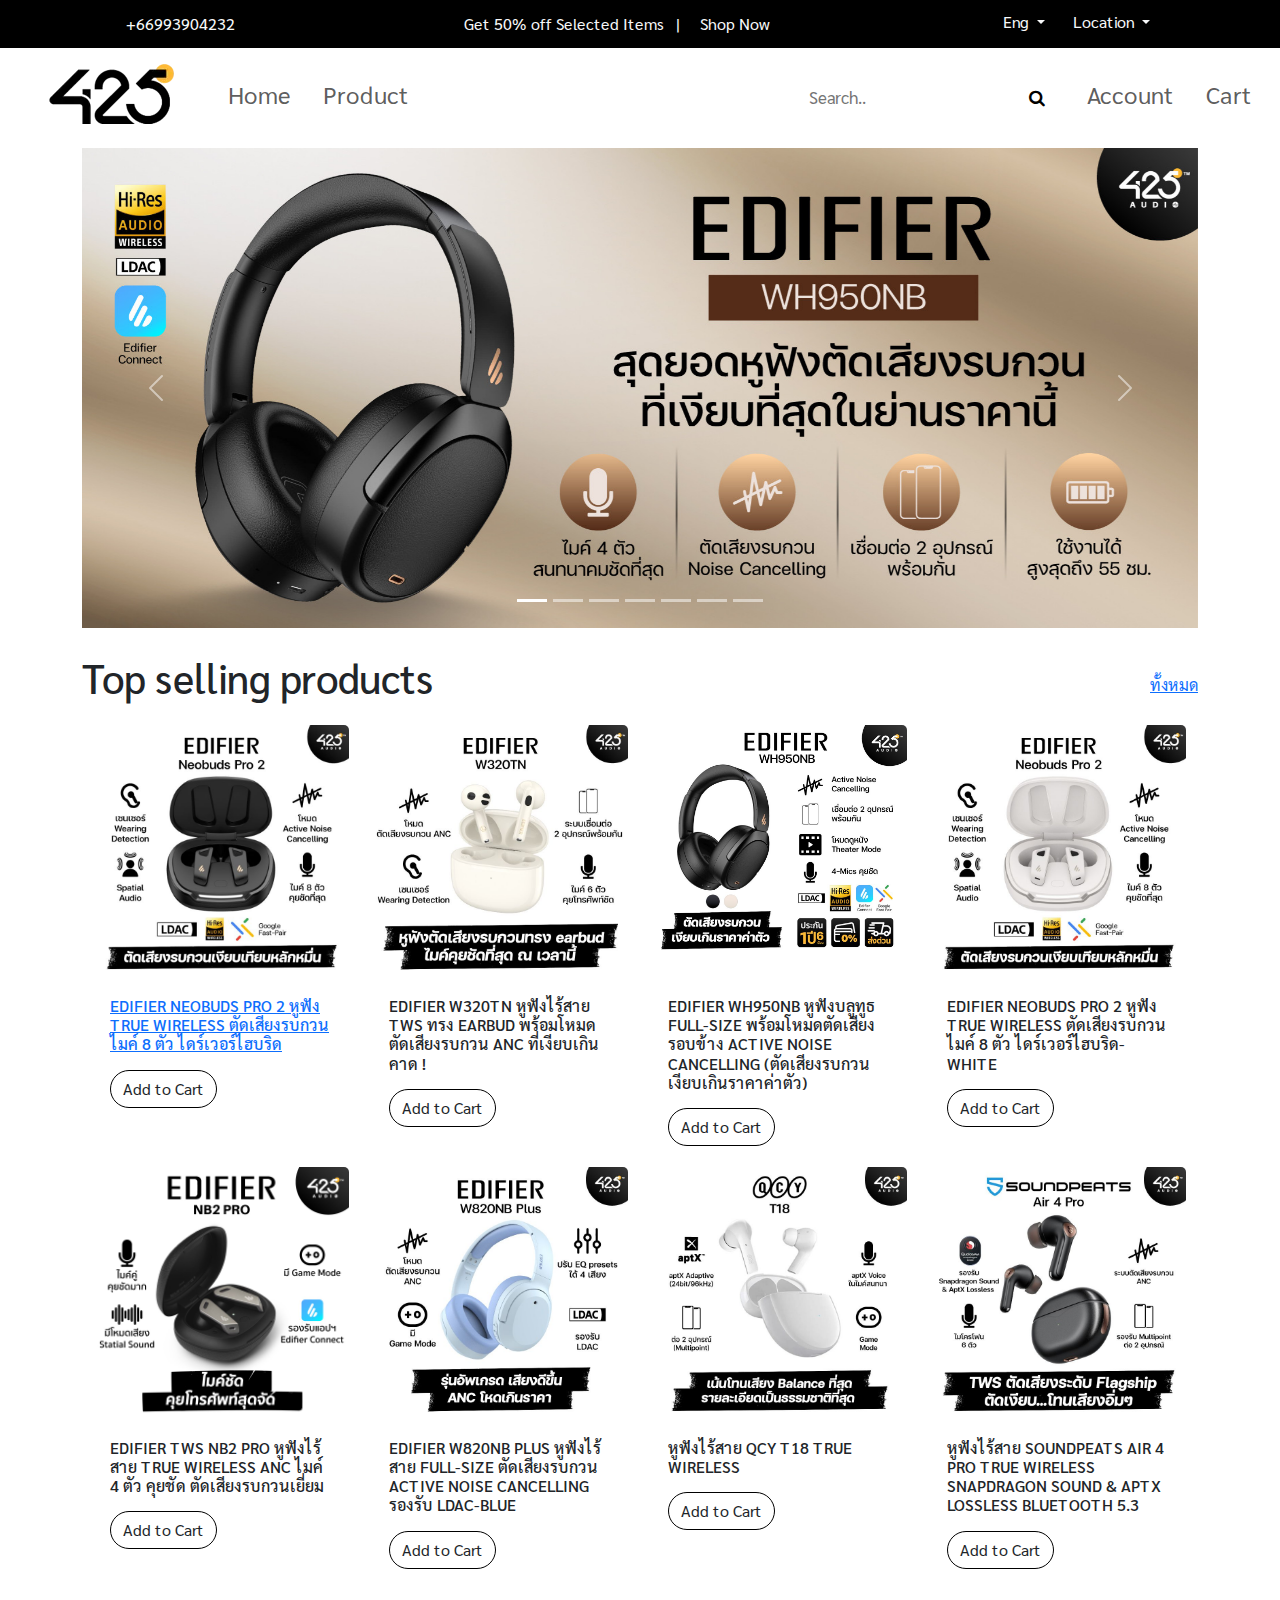
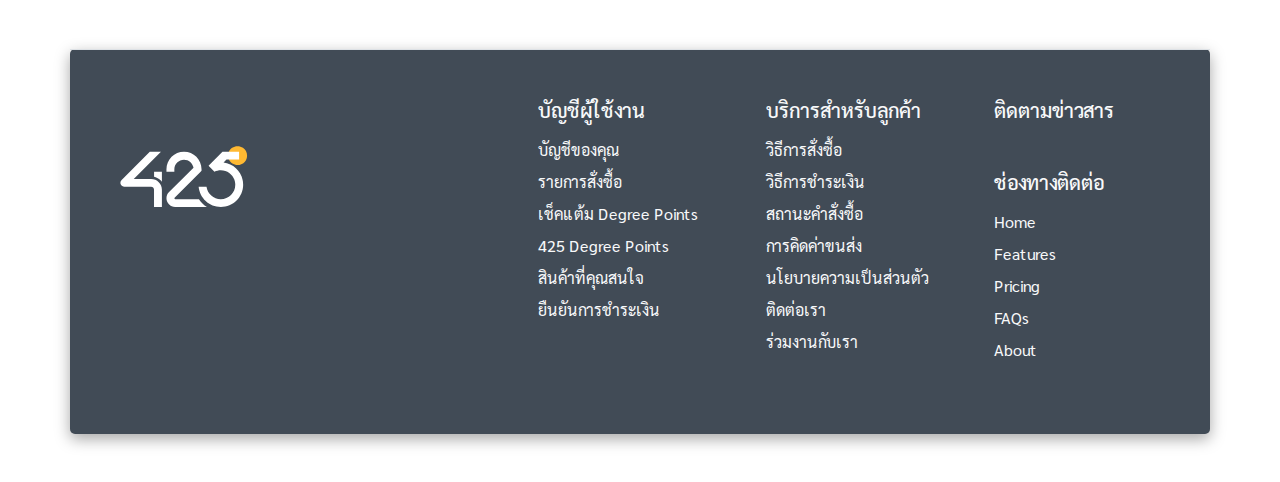
<file: index.html>
<!doctype html>
<html lang="en">
  <head>
    <meta charset="utf-8">
    <meta name="viewport" content="width=device-width, initial-scale=1">
    <title>425° รวมหูฟัง/ลำโพง แบรนด์ดังทั่วโลก</title>
    <link rel="preconnect" href="https://fonts.googleapis.com">
    <link rel="preconnect" href="https://fonts.gstatic.com" crossorigin>
    <link href="https://fonts.googleapis.com/css2?family=Sarabun:ital,wght@0,100;0,200;0,300;0,400;0,500;0,600;0,700;0,800;1,100;1,200;1,300;1,400;1,500;1,600;1,700;1,800&display=swap" rel="stylesheet">
    <link rel="stylesheet" href="https://cdnjs.cloudflare.com/ajax/libs/font-awesome/4.7.0/css/font-awesome.min.css">
    <link href="https://cdn.jsdelivr.net/npm/bootstrap@5.3.3/dist/css/bootstrap.min.css" rel="stylesheet" integrity="sha384-QWTKZyjpPEjISv5WaRU9OFeRpok6YctnYmDr5pNlyT2bRjXh0JMhjY6hW+ALEwIH" crossorigin="anonymous">
    <link rel="stylesheet" href="style.css">
  </head>
  <body>
    <header>
        <nav class="py-1 bg-black">
            <div class="container-fluid d-flex flex-wrap">

              <ul class="nav">
                <li class="nav-item"><a href="#" class="nav-link link-warning px-2 text-light">+66993904232</a></li>
              </ul>
              <ul class="nav">
                <li class="nav-item"><a href="#" class="nav-link link-warning px-2 text-light">Get 50% off Selected Items &nbsp; | &nbsp; &nbsp; Shop Now</a></li>
              </ul>

              <div class="dropdown">
                <li class="btn dropdown-toggle border-0 text-light" type="li" data-bs-toggle="dropdown" aria-expanded="false">
                  Eng
                </li>
                <ul class="dropdown-menu">
                  <li><a class="dropdown-item" href="#">ภาษาไทย</a></li>
                  <li><a class="dropdown-item" href="#">Eng</a></li>
                </ul>
                <li class="btn dropdown-toggle border-0 text-light" type="li" data-bs-toggle="dropdown" aria-expanded="false">
                    Location
                  </li>
                  <ul class="dropdown-menu">
                    <li><a class="dropdown-item" href="#">973/6 บางแวก 3 แยก 5</a></li>
                  </ul>
                </div>
            </div>
          </nav>

          <nav class="navbar navbar-expand-md">
            <div class="container-xxl py-2 mb-2">

              <ul class="nav">
                  <img src="img_header/Logo_425_2020_png_.webp" alt="">
              </ul>

              <button class="navbar-toggler collapsed" type="button" data-bs-toggle="collapse" data-bs-target="#navbarCollapse" aria-controls="navbarCollapse" aria-expanded="false" aria-label="Toggle navigation">
                <span class="navbar-toggler-icon"></span>
              </button>
              <div class="navbar-collapse collapse" id="navbarCollapse">
                <ul class="navbar-nav me-auto mb-2 mb-md-0">
                    <li><a href="#" class="nav-link fs-4 px-3 color-text">Home</a></li>
                    <li><a href="product.html" class="nav-link fs-4 px-3 color-text">Product</a></li>
                </ul>
                <div class="search-container">
                  <form action="/action_page.php">
                    <input type="text" placeholder="Search.." name="search">
                    <button type="submit"><i class="fa fa-search"></i></button>
                  </form>
                </div>
                <ul class="navbar-nav mb-2 mb-md-0">
                  <li><a href="#" class="nav-link fs-4 px-3 color-text">Account</a></li>
                  <li><a href="#" class="nav-link fs-4 px-3 color-text">Cart</a></li>
                </ul>
              </div>

            </div>
          </nav>
    </header>

    <main>
        
        <div class="container">
            <div class="row align-items-start">
              
              <div id="carouselExampleIndicators" class="carousel slide" data-bs-ride="carousel" data-bs-interval="3000">
                <div class="carousel-indicators">
                  <button type="button" data-bs-target="#carouselExampleIndicators" data-bs-slide-to="0" class="active" aria-current="true" aria-label="Slide 1"></button>
                  <button type="button" data-bs-target="#carouselExampleIndicators" data-bs-slide-to="1" aria-label="Slide 2"></button>
                  <button type="button" data-bs-target="#carouselExampleIndicators" data-bs-slide-to="2" aria-label="Slide 3"></button>
                  <button type="button" data-bs-target="#carouselExampleIndicators" data-bs-slide-to="3" aria-label="Slide 4"></button>
                  <button type="button" data-bs-target="#carouselExampleIndicators" data-bs-slide-to="4" aria-label="Slide 5"></button>
                  <button type="button" data-bs-target="#carouselExampleIndicators" data-bs-slide-to="5" aria-label="Slide 6"></button>
                  <button type="button" data-bs-target="#carouselExampleIndicators" data-bs-slide-to="6" aria-label="Slide 7"></button>
                </div>
                <div class="carousel-inner">
                  <div class="carousel-item active">
                    <img src="img_promotion/2302524_banner_edifier_wh950nb_1920x826.jpg" class="d-block w-100" alt="...">
                  </div>
                  <div class="carousel-item">
                    <img src="img_promotion/240110_banner_edifier_w320tn_01.jpg" class="d-block w-100" alt="...">
                  </div>
                  <div class="carousel-item">
                    <img src="img_promotion/240509_banner_edifier_w260nc.jpg" class="d-block w-100" alt="...">
                  </div>
                  <div class="carousel-item">
                    <img src="img_promotion/240509_banner_jabra-elite-4.jpg" class="d-block w-100" alt="...">
                  </div>
                  <div class="carousel-item">
                    <img src="img_promotion/240509_banner_oneodio_openrock-pro.jpg" class="d-block w-100" alt="...">
                  </div>
                  <div class="carousel-item">
                    <img src="img_promotion/240509_banner_sony_wh-ult900n.jpg" class="d-block w-100" alt="...">
                  </div>
                  <div class="carousel-item">
                    <img src="img_promotion/Edifier-Neobuds-Pro-2_WebBanner_1920X826.jpg" class="d-block w-100" alt="...">
                  </div>
                </div>

                <button class="carousel-control-prev" type="button" data-bs-target="#carouselExampleIndicators" data-bs-slide="prev">
                  <span class="carousel-control-prev-icon" aria-hidden="true"></span>
                  <span class="visually-hidden">Previous</span>
                </button>
                <button class="carousel-control-next" type="button" data-bs-target="#carouselExampleIndicators" data-bs-slide="next">
                  <span class="carousel-control-next-icon" aria-hidden="true"></span>
                  <span class="visually-hidden">Next</span>
                </button>
              </div>

            </div>
        </div>

        <div class="container" style="margin-top: 25px;">
          <div style="display: flex; justify-content: space-between;">
            <h1>Top selling products</h1>
            <a href="product.html" style="margin-top: 20px;">ทั้งหมด</a>
          </div>
          
          <div class="container py-3">
            <div class="row align-items-start">

              <div class="col-3">
                <div class="card border-0">
                  <a href="product/neobuds_pro2.html"><img src="img_product/NEOBUDS_PRO2/edifier-neobudspro2_black_1_1.jpg" class="card-img-top" alt="..."></a>
                  <div class="card-body">
                    <a href="product/neobuds_pro2.html"><h6 class="card-title">EDIFIER NEOBUDS PRO 2 หูฟัง TRUE WIRELESS ตัดเสียงรบกวน ไมค์ 8 ตัว ไดร์เวอร์ไฮบริด</h6></a>
                    <p class="card-text"></p>
                    <a href="#" class="btn" style="border: 1px black solid; border-radius: 50px;">Add to Cart</a>
                  </div>
                </div>
              </div>
              <div class="col-3">
                <div class="card border-0">
                  <img src="img_product/edifier-lolli3-white.jpg" class="card-img-top" alt="...">
                  <div class="card-body">
                    <h6 class="card-title">EDIFIER W320TN หูฟังไร้สาย TWS ทรง EARBUD พร้อมโหมดตัดเสียงรบกวน ANC ที่เงียบเกินคาด !</h6>
                    <p class="card-text"></p>
                    <a href="#" class="btn" style="border: 1px black solid; border-radius: 50px;">Add to Cart</a>
                  </div>
                </div>
              </div>
              <div class="col-3">
                <div class="card border-0">
                  <img src="img_product/edifier_wh950nb_black_1.jpg" class="card-img-top" alt="...">
                  <div class="card-body">
                    <h6 class="card-title">EDIFIER WH950NB หูฟังบลูทูธ FULL-SIZE พร้อมโหมดตัดเสียงรอบข้าง ACTIVE NOISE CANCELLING (ตัดเสียงรบกวนเงียบเกินราคาค่าตัว)</h6>
                    <p class="card-text"></p>
                    <a href="#" class="btn" style="border: 1px black solid; border-radius: 50px;">Add to Cart</a>
                  </div>
                </div>
              </div>
              <div class="col-3">
                <div class="card border-0 mb-4">
                  <img src="img_product/edifier-neobudspro2_white_1.jpg" class="card-img-top" alt="...">
                  <div class="card-body">
                    <h6 class="card-title">EDIFIER NEOBUDS PRO 2 หูฟัง TRUE WIRELESS ตัดเสียงรบกวน ไมค์ 8 ตัว ไดร์เวอร์ไฮบริด-WHITE</h6>
                    <p class="card-text"></p>
                    <a href="#" class="btn" style="border: 1px black solid; border-radius: 50px;">Add to Cart</a>
                  </div>
                </div>
              </div>
              <div class="col-3">
                <div class="card border-0">
                  <img src="img_product/edifier-nb2-pro-fb.jpg" class="card-img-top" alt="...">
                  <div class="card-body">
                    <h6 class="card-title">EDIFIER TWS NB2 PRO หูฟังไร้สาย TRUE WIRELESS ANC ไมค์ 4 ตัว คุยชัด ตัดเสียงรบกวนเยี่ยม</h6>
                    <p class="card-text"></p>
                    <a href="#" class="btn" style="border: 1px black solid; border-radius: 50px;">Add to Cart</a>
                  </div>
                </div>
              </div>
              <div class="col-3">
                <div class="card border-0">
                  <img src="img_product/edifier-w820nb-plus_3.jpg" class="card-img-top" alt="...">
                  <div class="card-body">
                    <h6 class="card-title">EDIFIER W820NB PLUS หูฟังไร้สาย FULL-SIZE ตัดเสียงรบกวน ACTIVE NOISE CANCELLING รองรับ LDAC-BLUE</h6>
                    <p class="card-text"></p>
                    <a href="#" class="btn" style="border: 1px black solid; border-radius: 50px;">Add to Cart</a>
                  </div>
                </div>
              </div>
              <div class="col-3">
                <div class="card border-0">
                  <img src="img_product/qcy-t18_web_1.jpg" class="card-img-top" alt="...">
                  <div class="card-body">
                    <h6 class="card-title">หูฟังไร้สาย QCY T18 TRUE WIRELESS</h6>
                    <p class="card-text"></p>
                    <a href="#" class="btn" style="border: 1px black solid; border-radius: 50px;">Add to Cart</a>
                  </div>
                </div>
              </div>
              <div class="col-3">
                <div class="card border-0">
                  <img src="img_product/soundpeats-air-4-pro_web_1.jpg" class="card-img-top" alt="...">
                  <div class="card-body">
                    <h6 class="card-title">หูฟังไร้สาย SOUNDPEATS AIR 4 PRO TRUE WIRELESS SNAPDRAGON SOUND & APTX LOSSLESS BLUETOOTH 5.3</h6>
                    <p class="card-text"></p>
                    <a href="#" class="btn" style="border: 1px black solid; border-radius: 50px;">Add to Cart</a>
                  </div>
                </div>
              </div>
            </div>
          </div>
        </div>

    </main>

    <footer>
      <div class="container bg-gray" style="border-radius: 5px; box-shadow: rgba(0, 0, 0, 0.35) 0px 5px 15px;">
        <footer class="row row-cols-1 row-cols-sm-2 row-cols-md-5 py-5 my-5 border-top">
          <div class="col mb-3">
            <a href="/" class="d-flex align-items-center mb-3 link-body-emphasis text-decoration-none">
              <svg class="bi me-2" width="40" height="32"><use xlink:href="#bootstrap"></use></svg>
            </a>
            <img src="img_header/425_logo_footer_ws.svg" alt="">
          </div>
      
          <div class="col mb-3">
      
          </div>
      
          <div class="col mb-3">
            <h5 class="text-light mb-3">บัญชีผู้ใช้งาน</h5>
            <ul class="nav flex-column">
              <li class="nav-item mb-2"><a href="#" class="nav-link p-0 text-light">บัญชีของคุณ</a></li>
              <li class="nav-item mb-2"><a href="#" class="nav-link p-0 text-light">รายการสั่งซื้อ</a></li>
              <li class="nav-item mb-2"><a href="#" class="nav-link p-0 text-light">เช็คแต้ม Degree Points</a></li>
              <li class="nav-item mb-2"><a href="#" class="nav-link p-0 text-light">425 Degree Points</a></li>
              <li class="nav-item mb-2"><a href="#" class="nav-link p-0 text-light">สินค้าที่คุณสนใจ</a></li>
              <li class="nav-item mb-2"><a href="#" class="nav-link p-0 text-light">ยืนยันการชำระเงิน</a></li>
            </ul>
          </div>
      
          <div class="col mb-3">
            <h5 class="text-light mb-3">บริการสำหรับลูกค้า</h5>
            <ul class="nav flex-column">
              <li class="nav-item mb-2"><a href="#" class="nav-link p-0 text-light">วิธีการสั่งซื้อ</a></li>
              <li class="nav-item mb-2"><a href="#" class="nav-link p-0 text-light">วิธีการชำระเงิน</a></li>
              <li class="nav-item mb-2"><a href="#" class="nav-link p-0 text-light">สถานะคำสั่งซื้อ</a></li>
              <li class="nav-item mb-2"><a href="#" class="nav-link p-0 text-light">การคิดค่าขนส่ง</a></li>
              <li class="nav-item mb-2"><a href="#" class="nav-link p-0 text-light">นโยบายความเป็นส่วนตัว</a></li>
              <li class="nav-item mb-2"><a href="#" class="nav-link p-0 text-light">ติดต่อเรา</a></li>
              <li class="nav-item mb-2"><a href="#" class="nav-link p-0 text-light">ร่วมงานกับเรา</a></li>
            </ul>
          </div>
      
          <div class="col mb-3">
            <h5 class="text-light mb-5">ติดตามข่าวสาร</h5>
            <h5 class="text-light mb-3">ช่องทางติดต่อ</h5>
            <ul class="nav flex-column">
              <li class="nav-item mb-2"><a href="#" class="nav-link p-0 text-light">Home</a></li>
              <li class="nav-item mb-2"><a href="#" class="nav-link p-0 text-light">Features</a></li>
              <li class="nav-item mb-2"><a href="#" class="nav-link p-0 text-light">Pricing</a></li>
              <li class="nav-item mb-2"><a href="#" class="nav-link p-0 text-light">FAQs</a></li>
              <li class="nav-item mb-2"><a href="#" class="nav-link p-0 text-light">About</a></li>
            </ul>
          </div>

        </footer>
      </div>
    </footer>

    
    <script src="https://cdn.jsdelivr.net/npm/bootstrap@5.3.3/dist/js/bootstrap.bundle.min.js" integrity="sha384-YvpcrYf0tY3lHB60NNkmXc5s9fDVZLESaAA55NDzOxhy9GkcIdslK1eN7N6jIeHz" crossorigin="anonymous"></script>
  </body>
</html>
</file>
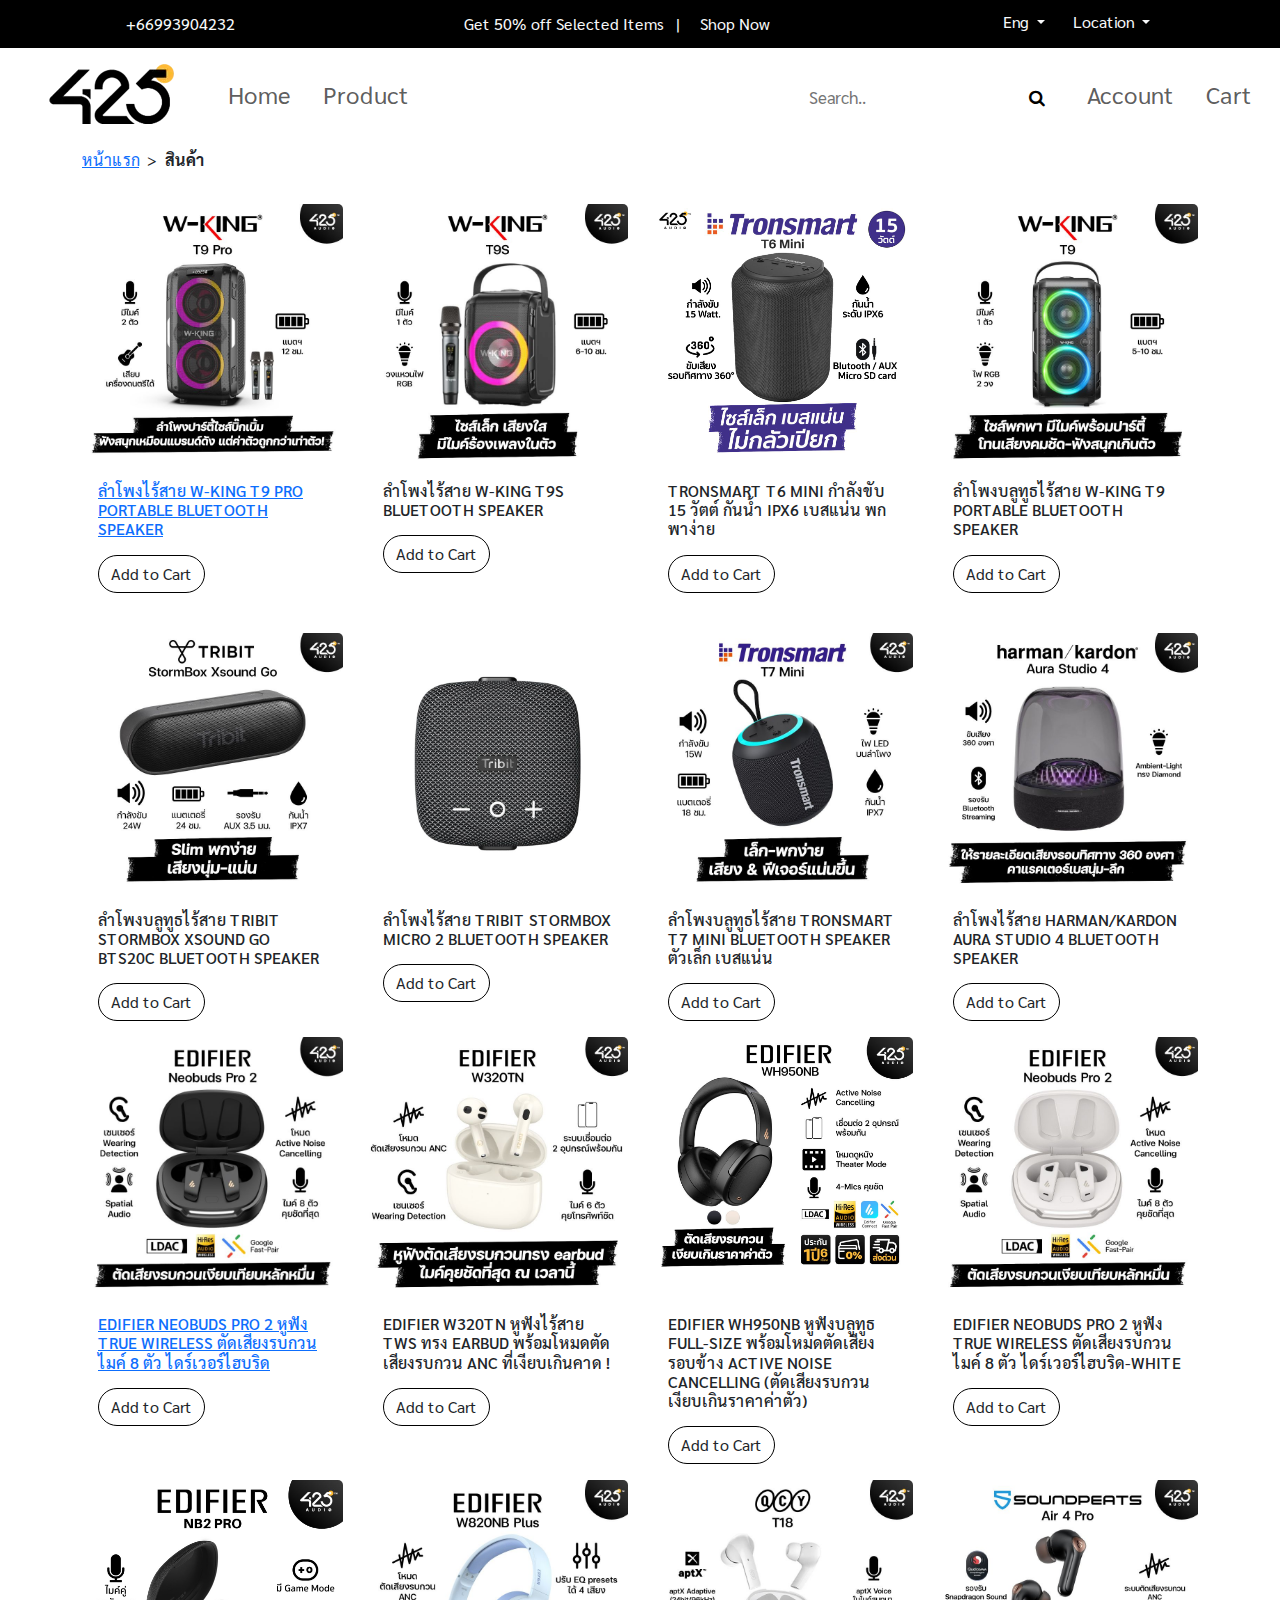
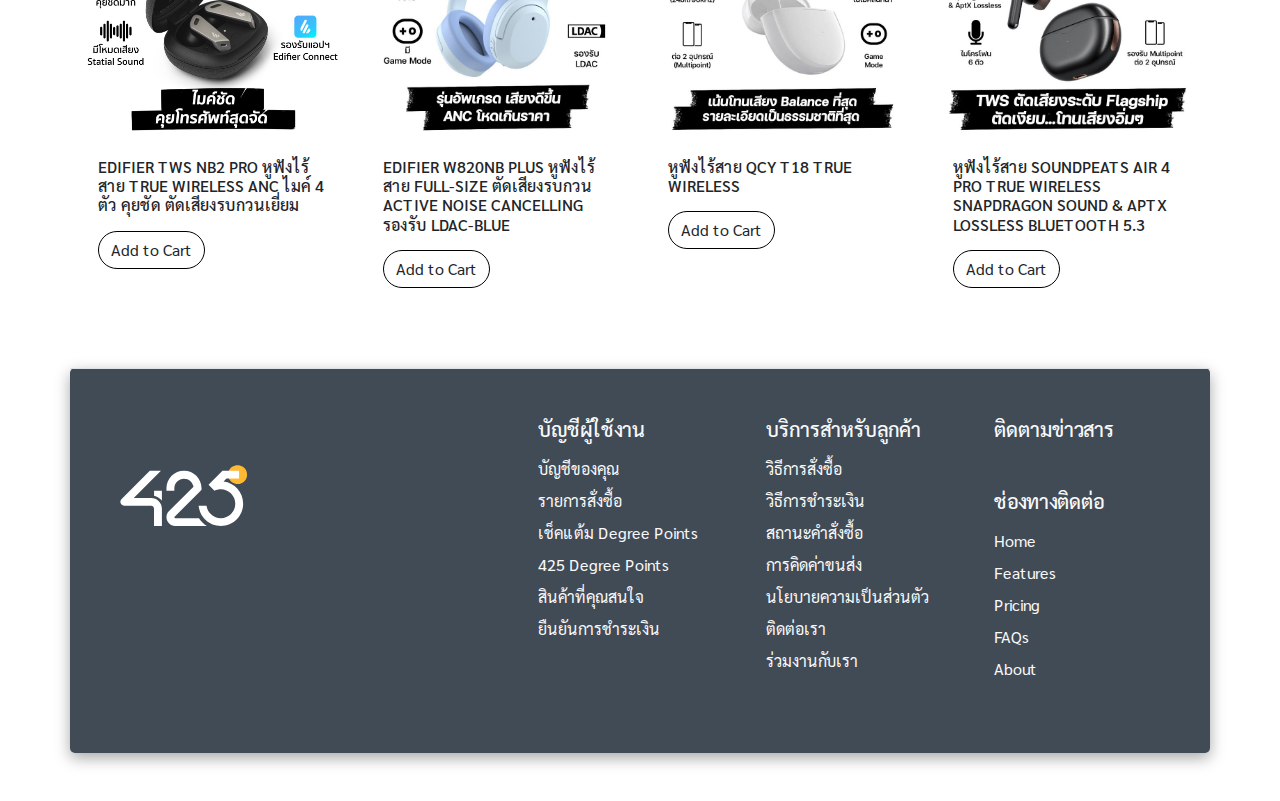
<file: product.html>
<!DOCTYPE html>
<html lang="en">
    <head>
        <meta charset="utf-8">
        <meta name="viewport" content="width=device-width, initial-scale=1">
        <title>425° รวมหูฟัง/ลำโพง แบรนด์ดังทั่วโลก</title>
        <link rel="preconnect" href="https://fonts.googleapis.com">
        <link rel="preconnect" href="https://fonts.gstatic.com" crossorigin>
        <link href="https://fonts.googleapis.com/css2?family=Sarabun:ital,wght@0,100;0,200;0,300;0,400;0,500;0,600;0,700;0,800;1,100;1,200;1,300;1,400;1,500;1,600;1,700;1,800&display=swap" rel="stylesheet">
        <link rel="stylesheet" href="https://cdnjs.cloudflare.com/ajax/libs/font-awesome/4.7.0/css/font-awesome.min.css">
        <link href="https://cdn.jsdelivr.net/npm/bootstrap@5.3.3/dist/css/bootstrap.min.css" rel="stylesheet" integrity="sha384-QWTKZyjpPEjISv5WaRU9OFeRpok6YctnYmDr5pNlyT2bRjXh0JMhjY6hW+ALEwIH" crossorigin="anonymous">
        <link rel="stylesheet" href="style.css">
      </head>
<body>
    <header>
        <nav class="py-1 bg-black">
            <div class="container-fluid d-flex flex-wrap">

              <ul class="nav">
                <li class="nav-item"><a href="#" class="nav-link link-warning px-2 text-light">+66993904232</a></li>
              </ul>
              <ul class="nav">
                <li class="nav-item"><a href="#" class="nav-link link-warning px-2 text-light">Get 50% off Selected Items &nbsp; | &nbsp; &nbsp; Shop Now</a></li>
              </ul>

              <div class="dropdown">
                <li class="btn dropdown-toggle border-0 text-light" type="li" data-bs-toggle="dropdown" aria-expanded="false">
                  Eng
                </li>
                <ul class="dropdown-menu">
                  <li><a class="dropdown-item" href="#">ภาษาไทย</a></li>
                  <li><a class="dropdown-item" href="#">Eng</a></li>
                </ul>
                <li class="btn dropdown-toggle border-0 text-light" type="li" data-bs-toggle="dropdown" aria-expanded="false">
                    Location
                  </li>
                  <ul class="dropdown-menu">
                    <li><a class="dropdown-item" href="#">973/6 บางแวก 3 แยก 5</a></li>
                  </ul>
                </div>
            </div>
          </nav>

          <nav class="navbar navbar-expand-md">
            <div class="container-xxl py-2 mb-2">

              <ul class="nav">
                  <img src="img_header/Logo_425_2020_png_.webp" alt="">
              </ul>

              <button class="navbar-toggler collapsed" type="button" data-bs-toggle="collapse" data-bs-target="#navbarCollapse" aria-controls="navbarCollapse" aria-expanded="false" aria-label="Toggle navigation">
                <span class="navbar-toggler-icon"></span>
              </button>
              <div class="navbar-collapse collapse" id="navbarCollapse">
                <ul class="navbar-nav me-auto mb-2 mb-md-0">
                    <li><a href="index.html" class="nav-link fs-4 px-3 color-text">Home</a></li>
                    <li><a href="product.html" class="nav-link fs-4 px-3 color-text">Product</a></li>
                </ul>
                <div class="search-container">
                    <form action="/action_page.php">
                      <input type="text" placeholder="Search.." name="search">
                      <button type="submit"><i class="fa fa-search"></i></button>
                    </form>
                  </div>
                <ul class="navbar-nav mb-2 mb-md-0">
                  <li><a href="#" class="nav-link fs-4 px-3 color-text">Account</a></li>
                  <li><a href="#" class="nav-link fs-4 px-3 color-text">Cart</a></li>
                </ul>
              </div>

            </div>
          </nav>
    </header>
    <main>
        <div class="container">
            <div class="row align-items-start">
                <div class="d-flex">
                    <a href="index.html" style="margin-bottom: 15px; margin-right: 8px;">หน้าแรก</a><p>></p>
                    <p style="margin-bottom: 15px; margin-left: 8px; font-weight: bold;">สินค้า</p>
                </div>
            </div>
        </div>

        <div class="container py-3">
          <div class="row align-items-start">

            <div class="col-3">
              <div class="card border-0">
                <a href="product/wkingt9pro.html"><img src="img_product_speaker/W-KINGT9_PRO.html/w-king-t9-pro_web.jpg" class="card-img-top" alt="..."></a>
                <div class="card-body">
                  <a href="product/wkingt9pro.html"><h6 class="card-title">ลำโพงไร้สาย W-KING T9 PRO PORTABLE BLUETOOTH SPEAKER</h6></a>
                  <p class="card-text"></p>
                  <a href="#" class="btn" style="border: 1px black solid; border-radius: 50px;">Add to Cart</a>
                </div>
              </div>
            </div>
            <div class="col-3">
              <div class="card border-0">
                <img src="img_product_speaker/w-king-t9s_web_1.jpg" class="card-img-top" alt="...">
                <div class="card-body">
                  <h6 class="card-title">ลำโพงไร้สาย W-KING T9S BLUETOOTH SPEAKER</h6>
                  <p class="card-text"></p>
                  <a href="#" class="btn" style="border: 1px black solid; border-radius: 50px;">Add to Cart</a>
                </div>
              </div>
            </div>
            <div class="col-3">
              <div class="card border-0">
                <img src="img_product_speaker/profile-tronsmart-t6-mini-.jpg" class="card-img-top" alt="...">
                <div class="card-body">
                  <h6 class="card-title">TRONSMART T6 MINI กำลังขับ 15 วัตต์ กันนํ้า IPX6 เบสแน่น พกพาง่าย</h6>
                  <p class="card-text"></p>
                  <a href="#" class="btn" style="border: 1px black solid; border-radius: 50px;">Add to Cart</a>
                </div>
              </div>
            </div>
            <div class="col-3">
              <div class="card border-0 mb-4">
                <img src="img_product_speaker/w-king-t9_web.jpg" class="card-img-top" alt="...">
                <div class="card-body">
                  <h6 class="card-title">ลำโพงบลูทูธไร้สาย W-KING T9 PORTABLE BLUETOOTH SPEAKER</h6>
                  <p class="card-text"></p>
                  <a href="#" class="btn" style="border: 1px black solid; border-radius: 50px;">Add to Cart</a>
                </div>
              </div>
            </div>
            <div class="col-3">
              <div class="card border-0">
                <img src="img_product_speaker/tribit_strombox-xsound-go.jpg" class="card-img-top" alt="...">
                <div class="card-body">
                  <h6 class="card-title">ลำโพงบลูทูธไร้สาย TRIBIT STORMBOX XSOUND GO BTS20C BLUETOOTH SPEAKER</h6>
                  <p class="card-text"></p>
                  <a href="#" class="btn" style="border: 1px black solid; border-radius: 50px;">Add to Cart</a>
                </div>
              </div>
            </div>
            <div class="col-3">
              <div class="card border-0">
                <img src="img_product_speaker/800x800_65807184-8d59-42fa-9057-71990a43e320.jpg" class="card-img-top" alt="...">
                <div class="card-body">
                  <h6 class="card-title">ลำโพงไร้สาย TRIBIT STORMBOX MICRO 2 BLUETOOTH SPEAKER</h6>
                  <p class="card-text"></p>
                  <a href="#" class="btn" style="border: 1px black solid; border-radius: 50px;">Add to Cart</a>
                </div>
              </div>
            </div>
            <div class="col-3">
              <div class="card border-0">
                <img src="img_product_speaker/tronsmart_t7_mini.jpg" class="card-img-top" alt="...">
                <div class="card-body">
                  <h6 class="card-title">ลำโพงบลูทูธไร้สาย TRONSMART T7 MINI BLUETOOTH SPEAKER ตัวเล็ก เบสแน่น</h6>
                  <p class="card-text"></p>
                  <a href="#" class="btn" style="border: 1px black solid; border-radius: 50px;">Add to Cart</a>
                </div>
              </div>
            </div>
            <div class="col-3">
              <div class="card border-0">
                <img src="img_product_speaker/harman-kardon-aura-studio-4_web_1.jpg" class="card-img-top" alt="...">
                <div class="card-body">
                  <h6 class="card-title">ลำโพงไร้สาย HARMAN/KARDON AURA STUDIO 4 BLUETOOTH SPEAKER</h6>
                  <p class="card-text"></p>
                  <a href="#" class="btn" style="border: 1px black solid; border-radius: 50px;">Add to Cart</a>
                </div>
              </div>
            </div>
            <div class="col-3">
              <div class="card border-0">
                <a href="product/neobuds_pro2.html"><img src="img_product/NEOBUDS_PRO2/edifier-neobudspro2_black_1_1.jpg" class="card-img-top" alt="..."></a>
                <div class="card-body">
                  <a href="product/neobuds_pro2.html"><h6 class="card-title">EDIFIER NEOBUDS PRO 2 หูฟัง TRUE WIRELESS ตัดเสียงรบกวน ไมค์ 8 ตัว ไดร์เวอร์ไฮบริด</h6></a>
                  <p class="card-text"></p>
                  <a href="#" class="btn" style="border: 1px black solid; border-radius: 50px;">Add to Cart</a>
                </div>
              </div>
            </div>
            <div class="col-3">
              <div class="card border-0">
                <img src="img_product/edifier-lolli3-white.jpg" class="card-img-top" alt="...">
                <div class="card-body">
                  <h6 class="card-title">EDIFIER W320TN หูฟังไร้สาย TWS ทรง EARBUD พร้อมโหมดตัดเสียงรบกวน ANC ที่เงียบเกินคาด !</h6>
                  <p class="card-text"></p>
                  <a href="#" class="btn" style="border: 1px black solid; border-radius: 50px;">Add to Cart</a>
                </div>
              </div>
            </div>
            <div class="col-3">
              <div class="card border-0">
                <img src="img_product/edifier_wh950nb_black_1.jpg" class="card-img-top" alt="...">
                <div class="card-body">
                  <h6 class="card-title">EDIFIER WH950NB หูฟังบลูทูธ FULL-SIZE พร้อมโหมดตัดเสียงรอบข้าง ACTIVE NOISE CANCELLING (ตัดเสียงรบกวนเงียบเกินราคาค่าตัว)</h6>
                  <p class="card-text"></p>
                  <a href="#" class="btn" style="border: 1px black solid; border-radius: 50px;">Add to Cart</a>
                </div>
              </div>
            </div>
            <div class="col-3">
              <div class="card border-0 mb-4">
                <img src="img_product/edifier-neobudspro2_white_1.jpg" class="card-img-top" alt="...">
                <div class="card-body">
                  <h6 class="card-title">EDIFIER NEOBUDS PRO 2 หูฟัง TRUE WIRELESS ตัดเสียงรบกวน ไมค์ 8 ตัว ไดร์เวอร์ไฮบริด-WHITE</h6>
                  <p class="card-text"></p>
                  <a href="#" class="btn" style="border: 1px black solid; border-radius: 50px;">Add to Cart</a>
                </div>
              </div>
            </div>
            <div class="col-3">
              <div class="card border-0">
                <img src="img_product/edifier-nb2-pro-fb.jpg" class="card-img-top" alt="...">
                <div class="card-body">
                  <h6 class="card-title">EDIFIER TWS NB2 PRO หูฟังไร้สาย TRUE WIRELESS ANC ไมค์ 4 ตัว คุยชัด ตัดเสียงรบกวนเยี่ยม</h6>
                  <p class="card-text"></p>
                  <a href="#" class="btn" style="border: 1px black solid; border-radius: 50px;">Add to Cart</a>
                </div>
              </div>
            </div>
            <div class="col-3">
              <div class="card border-0">
                <img src="img_product/edifier-w820nb-plus_3.jpg" class="card-img-top" alt="...">
                <div class="card-body">
                  <h6 class="card-title">EDIFIER W820NB PLUS หูฟังไร้สาย FULL-SIZE ตัดเสียงรบกวน ACTIVE NOISE CANCELLING รองรับ LDAC-BLUE</h6>
                  <p class="card-text"></p>
                  <a href="#" class="btn" style="border: 1px black solid; border-radius: 50px;">Add to Cart</a>
                </div>
              </div>
            </div>
            <div class="col-3">
              <div class="card border-0">
                <img src="img_product/qcy-t18_web_1.jpg" class="card-img-top" alt="...">
                <div class="card-body">
                  <h6 class="card-title">หูฟังไร้สาย QCY T18 TRUE WIRELESS</h6>
                  <p class="card-text"></p>
                  <a href="#" class="btn" style="border: 1px black solid; border-radius: 50px;">Add to Cart</a>
                </div>
              </div>
            </div>
            <div class="col-3">
              <div class="card border-0">
                <img src="img_product/soundpeats-air-4-pro_web_1.jpg" class="card-img-top" alt="...">
                <div class="card-body">
                  <h6 class="card-title">หูฟังไร้สาย SOUNDPEATS AIR 4 PRO TRUE WIRELESS SNAPDRAGON SOUND & APTX LOSSLESS BLUETOOTH 5.3</h6>
                  <p class="card-text"></p>
                  <a href="#" class="btn" style="border: 1px black solid; border-radius: 50px;">Add to Cart</a>
                </div>
              </div>
            </div>
          </div>
        </div>
      </div>
    </main>
    <footer>
      <div class="container bg-gray" style="border-radius: 5px; box-shadow: rgba(0, 0, 0, 0.35) 0px 5px 15px;">
        <footer class="row row-cols-1 row-cols-sm-2 row-cols-md-5 py-5 my-5 border-top">
          <div class="col mb-3">
            <a href="/" class="d-flex align-items-center mb-3 link-body-emphasis text-decoration-none">
              <svg class="bi me-2" width="40" height="32"><use xlink:href="#bootstrap"></use></svg>
            </a>
            <img src="img_header/425_logo_footer_ws.svg" alt="">
          </div>
      
          <div class="col mb-3">
      
          </div>
      
          <div class="col mb-3">
            <h5 class="text-light mb-3">บัญชีผู้ใช้งาน</h5>
            <ul class="nav flex-column">
              <li class="nav-item mb-2"><a href="#" class="nav-link p-0 text-light">บัญชีของคุณ</a></li>
              <li class="nav-item mb-2"><a href="#" class="nav-link p-0 text-light">รายการสั่งซื้อ</a></li>
              <li class="nav-item mb-2"><a href="#" class="nav-link p-0 text-light">เช็คแต้ม Degree Points</a></li>
              <li class="nav-item mb-2"><a href="#" class="nav-link p-0 text-light">425 Degree Points</a></li>
              <li class="nav-item mb-2"><a href="#" class="nav-link p-0 text-light">สินค้าที่คุณสนใจ</a></li>
              <li class="nav-item mb-2"><a href="#" class="nav-link p-0 text-light">ยืนยันการชำระเงิน</a></li>
            </ul>
          </div>
      
          <div class="col mb-3">
            <h5 class="text-light mb-3">บริการสำหรับลูกค้า</h5>
            <ul class="nav flex-column">
              <li class="nav-item mb-2"><a href="#" class="nav-link p-0 text-light">วิธีการสั่งซื้อ</a></li>
              <li class="nav-item mb-2"><a href="#" class="nav-link p-0 text-light">วิธีการชำระเงิน</a></li>
              <li class="nav-item mb-2"><a href="#" class="nav-link p-0 text-light">สถานะคำสั่งซื้อ</a></li>
              <li class="nav-item mb-2"><a href="#" class="nav-link p-0 text-light">การคิดค่าขนส่ง</a></li>
              <li class="nav-item mb-2"><a href="#" class="nav-link p-0 text-light">นโยบายความเป็นส่วนตัว</a></li>
              <li class="nav-item mb-2"><a href="#" class="nav-link p-0 text-light">ติดต่อเรา</a></li>
              <li class="nav-item mb-2"><a href="#" class="nav-link p-0 text-light">ร่วมงานกับเรา</a></li>
            </ul>
          </div>
      
          <div class="col mb-3">
            <h5 class="text-light mb-5">ติดตามข่าวสาร</h5>
            <h5 class="text-light mb-3">ช่องทางติดต่อ</h5>
            <ul class="nav flex-column">
              <li class="nav-item mb-2"><a href="#" class="nav-link p-0 text-light">Home</a></li>
              <li class="nav-item mb-2"><a href="#" class="nav-link p-0 text-light">Features</a></li>
              <li class="nav-item mb-2"><a href="#" class="nav-link p-0 text-light">Pricing</a></li>
              <li class="nav-item mb-2"><a href="#" class="nav-link p-0 text-light">FAQs</a></li>
              <li class="nav-item mb-2"><a href="#" class="nav-link p-0 text-light">About</a></li>
            </ul>
          </div>

        </footer>
      </div>
    </footer>

    <script src="https://cdn.jsdelivr.net/npm/bootstrap@5.3.3/dist/js/bootstrap.bundle.min.js" integrity="sha384-YvpcrYf0tY3lHB60NNkmXc5s9fDVZLESaAA55NDzOxhy9GkcIdslK1eN7N6jIeHz" crossorigin="anonymous"></script>
</body>
</html>
</file>
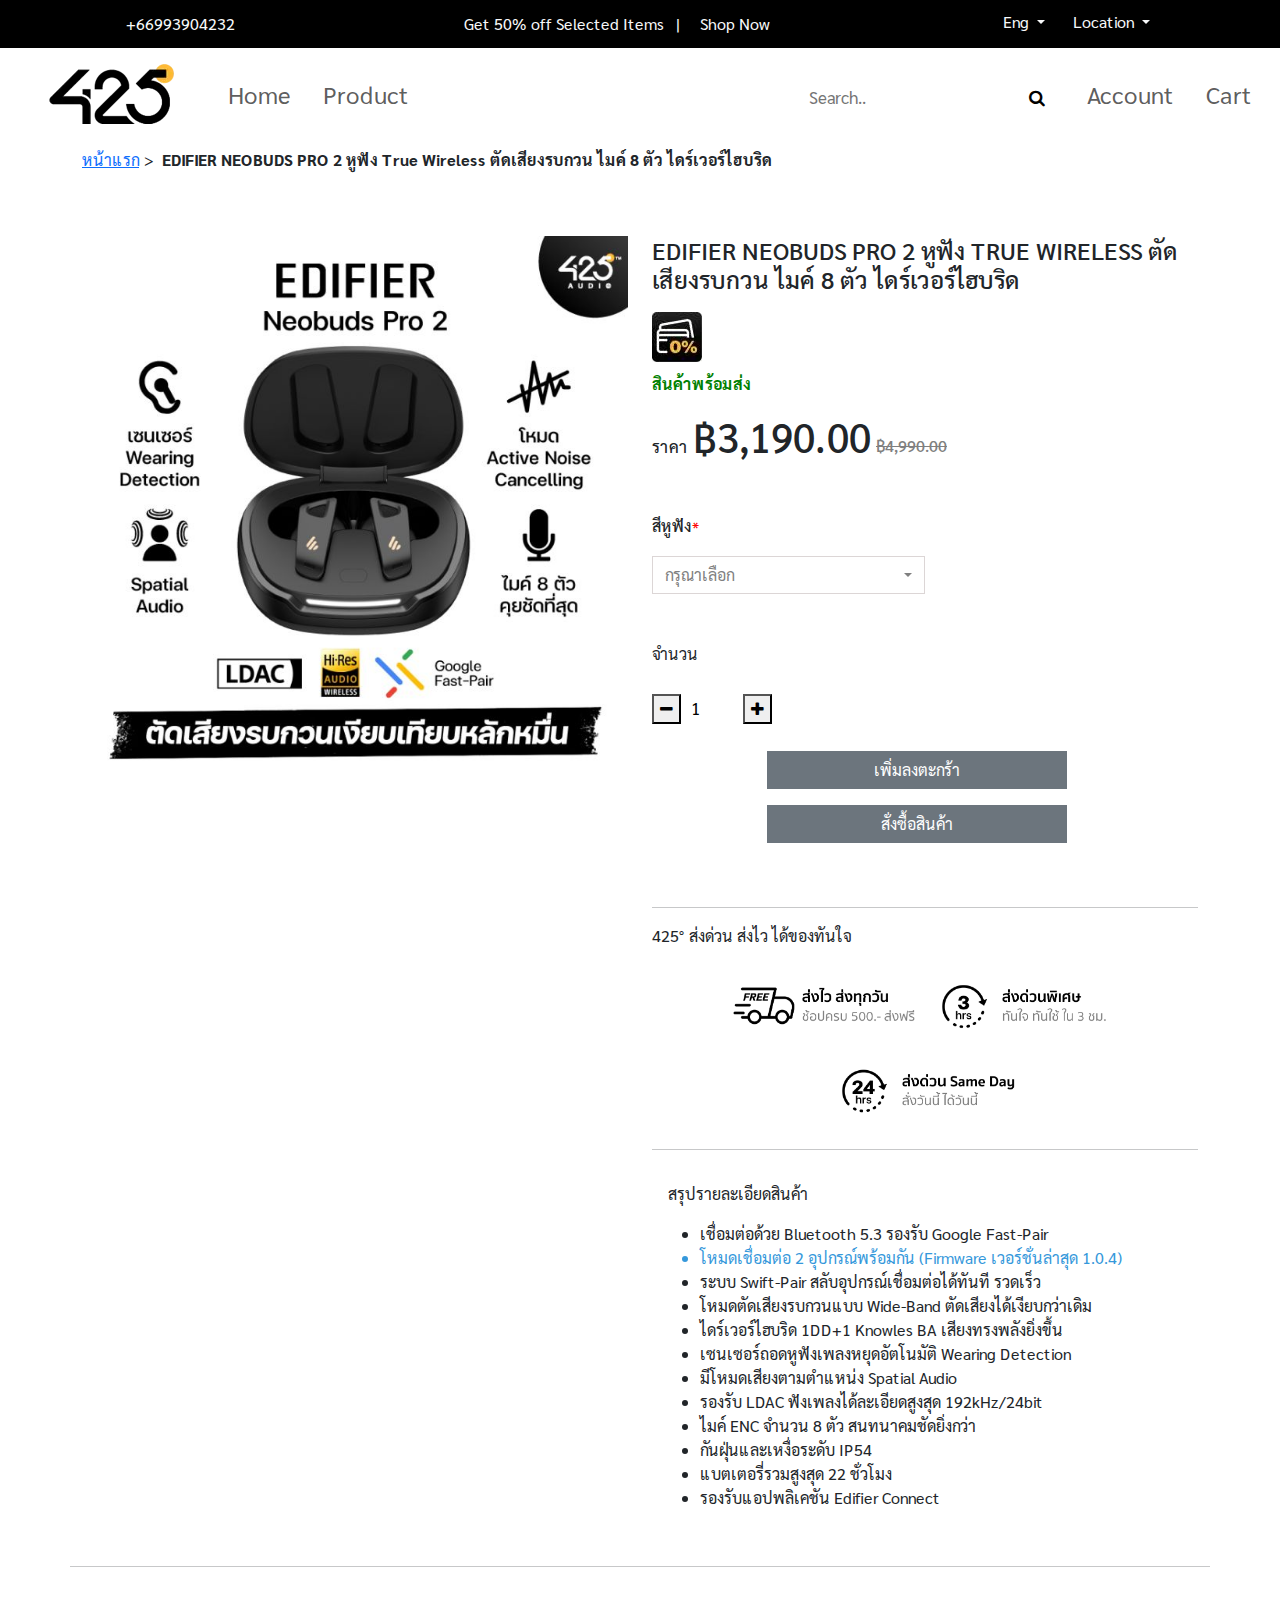
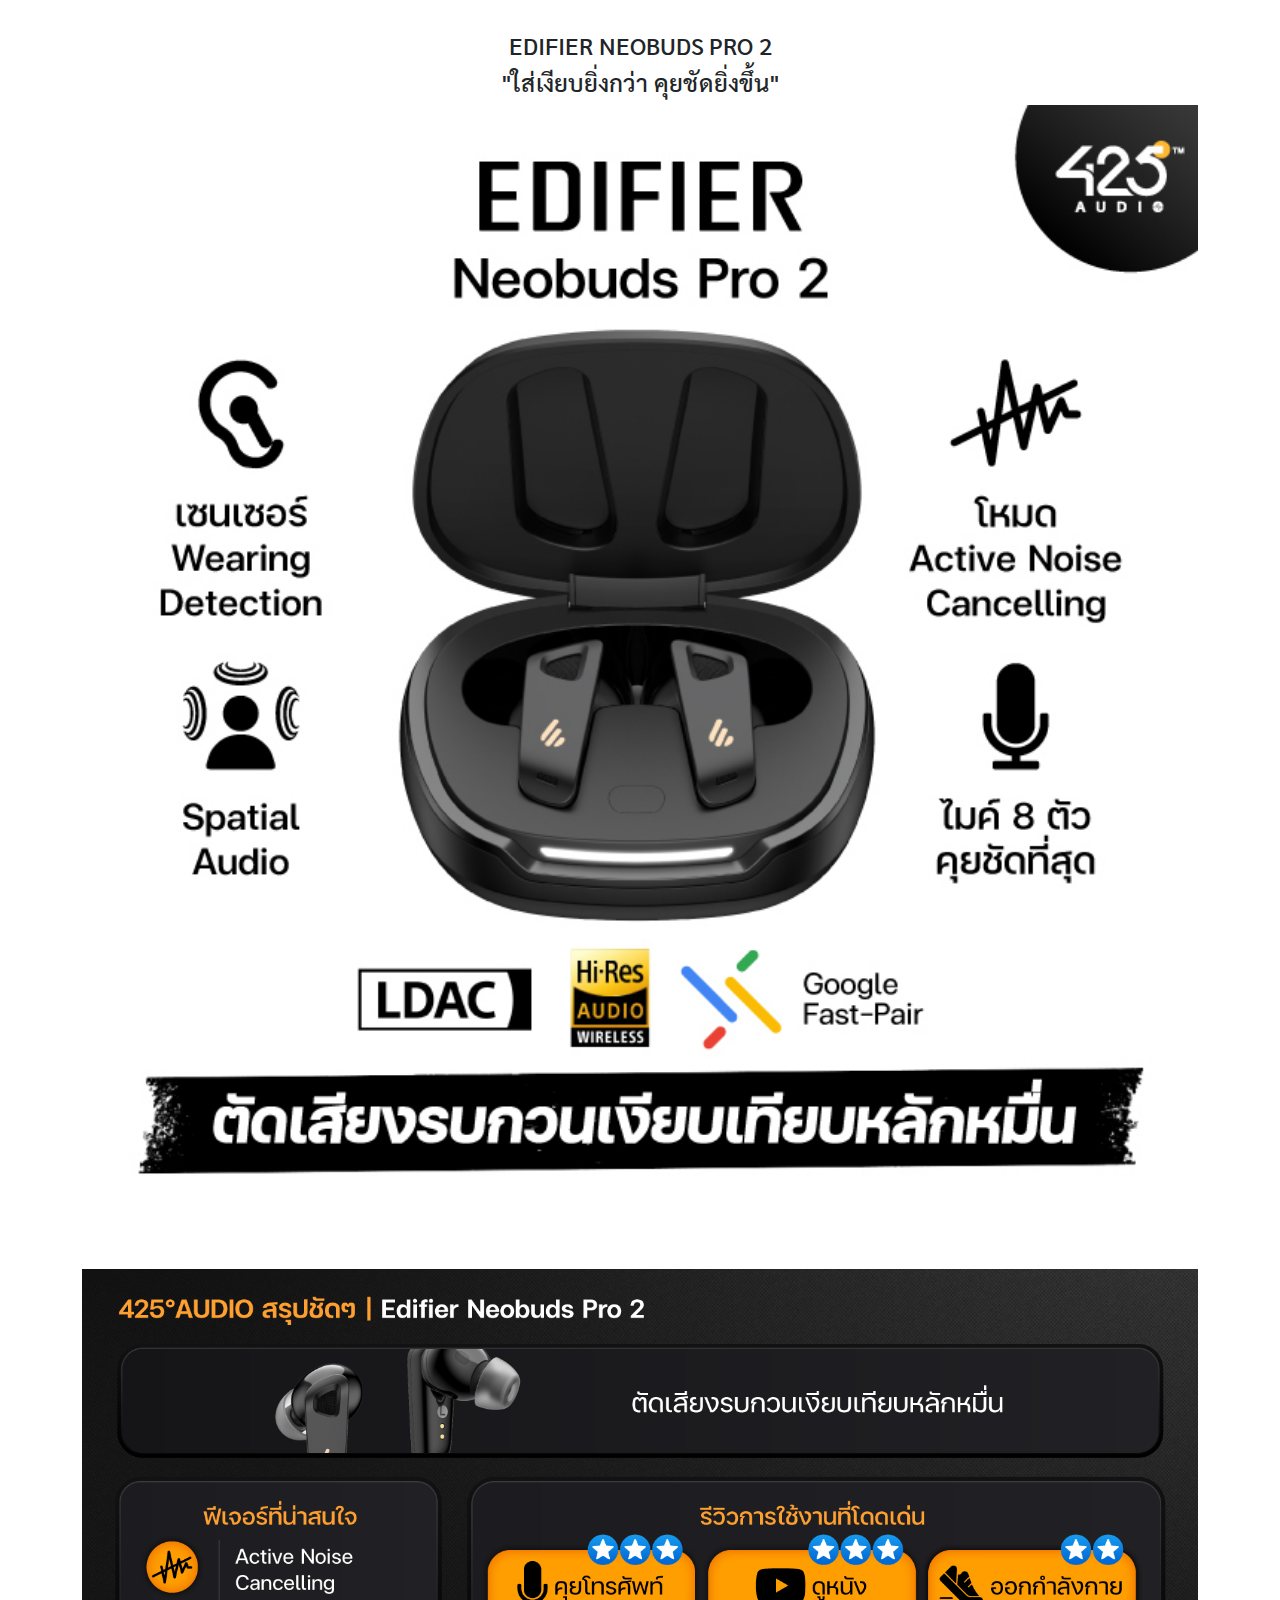
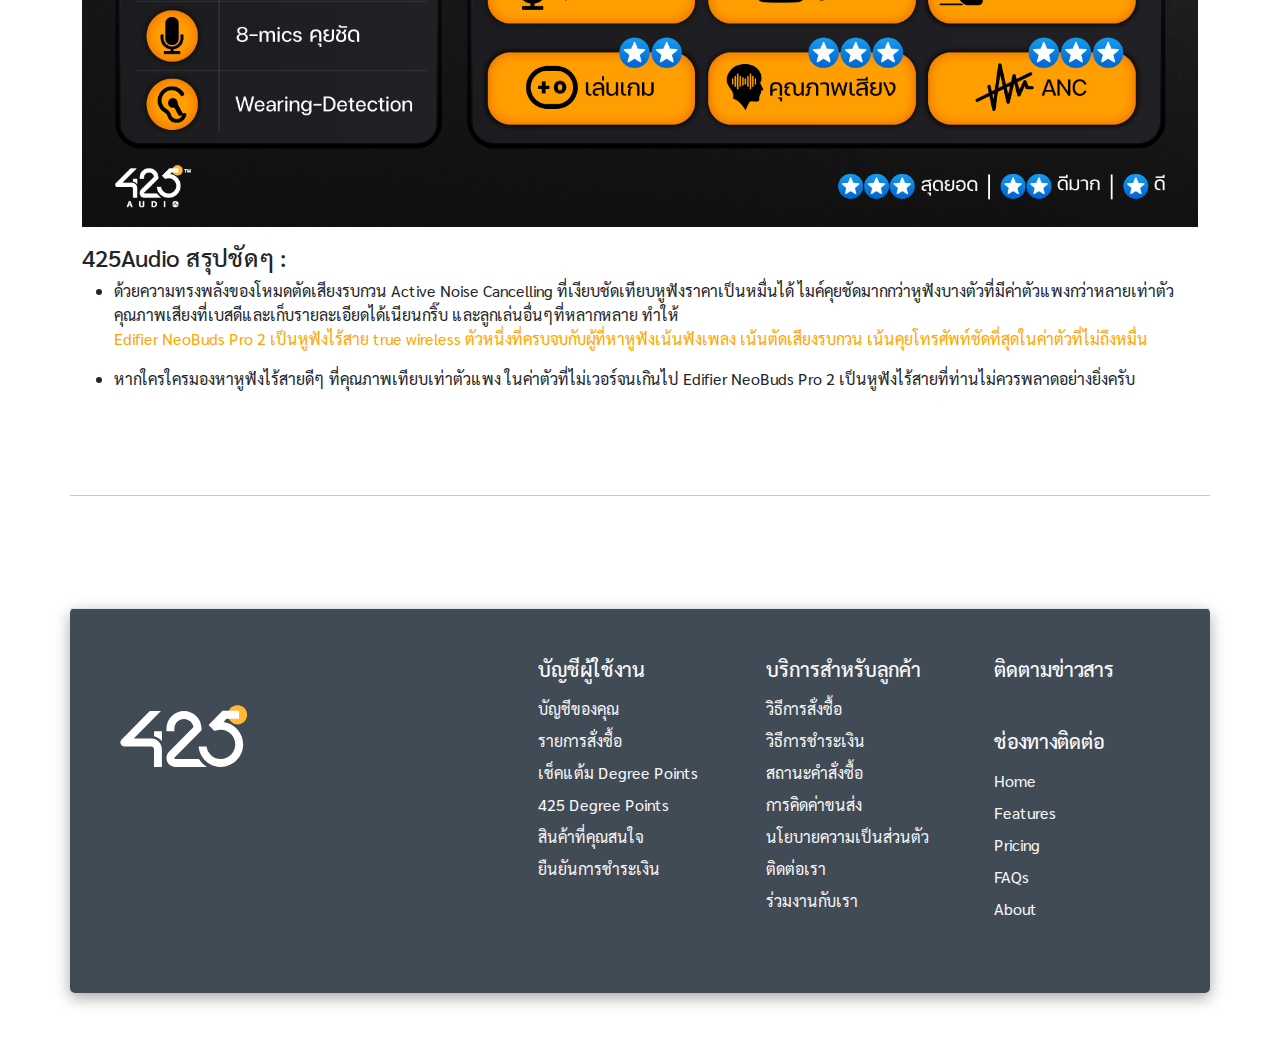
<file: product/neobuds_pro2.html>
<!DOCTYPE html>
<html lang="en">
    <head>
        <meta charset="utf-8">
        <meta name="viewport" content="width=device-width, initial-scale=1">
        <title>EDIFIER NEOBUDS PRO 2 หูฟัง TRUE WIRELESS ตัดเสียงรบกวน ไมค์ 8 ตัว ไดร์เวอร์ไฮบริด</title>
        <link rel="preconnect" href="https://fonts.googleapis.com">
        <link rel="preconnect" href="https://fonts.gstatic.com" crossorigin>
        <link href="https://fonts.googleapis.com/css2?family=Sarabun:ital,wght@0,100;0,200;0,300;0,400;0,500;0,600;0,700;0,800;1,100;1,200;1,300;1,400;1,500;1,600;1,700;1,800&display=swap" rel="stylesheet">
        <link rel="stylesheet" href="https://cdnjs.cloudflare.com/ajax/libs/font-awesome/4.7.0/css/font-awesome.min.css">
        <link href="https://cdn.jsdelivr.net/npm/bootstrap@5.3.3/dist/css/bootstrap.min.css" rel="stylesheet" integrity="sha384-QWTKZyjpPEjISv5WaRU9OFeRpok6YctnYmDr5pNlyT2bRjXh0JMhjY6hW+ALEwIH" crossorigin="anonymous">
        <link rel="stylesheet" href="../style.css">
      </head>
<body>
    <header>
        <nav class="py-1 bg-black">
            <div class="container-fluid d-flex flex-wrap">

              <ul class="nav">
                <li class="nav-item"><a href="#" class="nav-link link-warning px-2 text-light">+66993904232</a></li>
              </ul>
              <ul class="nav">
                <li class="nav-item"><a href="#" class="nav-link link-warning px-2 text-light">Get 50% off Selected Items &nbsp; | &nbsp; &nbsp; Shop Now</a></li>
              </ul>

              <div class="dropdown">
                <li class="btn dropdown-toggle border-0 text-light" type="li" data-bs-toggle="dropdown" aria-expanded="false">
                  Eng
                </li>
                <ul class="dropdown-menu">
                  <li><a class="dropdown-item" href="#">ภาษาไทย</a></li>
                  <li><a class="dropdown-item" href="#">Eng</a></li>
                </ul>
                <li class="btn dropdown-toggle border-0 text-light" type="li" data-bs-toggle="dropdown" aria-expanded="false">
                    Location
                  </li>
                  <ul class="dropdown-menu">
                    <li><a class="dropdown-item" href="#">973/6 บางแวก 3 แยก 5</a></li>
                  </ul>
                </div>
            </div>
          </nav>

          <nav class="navbar navbar-expand-md">
            <div class="container-xxl py-2 mb-2">

              <ul class="nav">
                  <img src="../img_header/Logo_425_2020_png_.webp" alt="">
              </ul>

              <button class="navbar-toggler collapsed" type="button" data-bs-toggle="collapse" data-bs-target="#navbarCollapse" aria-controls="navbarCollapse" aria-expanded="false" aria-label="Toggle navigation">
                <span class="navbar-toggler-icon"></span>
              </button>
              <div class="navbar-collapse collapse" id="navbarCollapse">
                <ul class="navbar-nav me-auto mb-2 mb-md-0">
                    <li><a href="../index.html" class="nav-link fs-4 px-3 color-text">Home</a></li>
                    <li><a href="../product.html" class="nav-link fs-4 px-3 color-text">Product</a></li>
                </ul>
                <div class="search-container">
                    <form action="/action_page.php">
                      <input type="text" placeholder="Search.." name="search">
                      <button type="submit"><i class="fa fa-search"></i></button>
                    </form>
                  </div>
                <ul class="navbar-nav mb-2 mb-md-0">
                  <li><a href="#" class="nav-link fs-4 px-3 color-text">Account</a></li>
                  <li><a href="#" class="nav-link fs-4 px-3 color-text">Cart</a></li>
                </ul>
              </div>

            </div>
          </nav>
    </header>
    <main>
        <div class="container">
            <div class="row align-items-start">
                <div class="d-flex">
                    <a href="../index.html" style="margin-bottom: 15px; margin-right: 5px;">หน้าแรก</a><p>></p>
                    <p style="margin-bottom: 15px; margin-left: 8px; font-weight: bold;">EDIFIER NEOBUDS PRO 2 หูฟัง True Wireless ตัดเสียงรบกวน ไมค์ 8 ตัว ไดร์เวอร์ไฮบริด</p>
                </div>
            </div>
        </div>

        <div class="container py-5">
            <div class="row align-items-start">
    
            <div class="col-6">
    
            <div class="card mb-4 border-0">
                <img src="../img_product/NEOBUDS_PRO2/edifier-neobudspro2_black_1_1.jpg" alt="">
            </div>
    
            </div>
    
            <div class="col-6">
              <div class="card mb-4 border-0">
              <form class="row">
                <div class="col-auto">
                  <h4>EDIFIER NEOBUDS PRO 2 หูฟัง TRUE WIRELESS ตัดเสียงรบกวน ไมค์ 8 ตัว ไดร์เวอร์ไฮบริด</h4>
                  <img style="margin-top: 10px; margin-bottom: 10px;" src="../img_product/ca7547f0cdc501bde977acc5c560a29f_1_jpeg.webp" alt="">
                  <p style="font-weight: bold; color: green;">สินค้าพร้อมส่ง</p>
                  
                  <div class="d-flex mb-5">
                    <h6 style="margin-top: 25px; margin-right: 5px;">ราคา</h6>
                    <h1>฿3,190.00</h1>
                    <h6 style="text-decoration: line-through;color: gray; margin-top: 24px; margin-left: 5px;">฿4,990.00</h6>
                  </div>

                  <div class="d-flex">
                    <h6>สีหูฟัง</h6><p style="color: red;">*</p>
                  </div>

                  <div class="dropdown mb-5">
                    <button class="btn dropdown-toggle" type="button" data-bs-toggle="dropdown" aria-expanded="false" style="border-radius: 0%; border: 1px solid rgb(220, 214, 214); width: 50%; display: flex; justify-content: space-between; align-items: center; color: gray;">
                      กรุณาเลือก
                    </button>
                    <ul class="dropdown-menu" style="width: 50%;">
                      <li><button class="dropdown-item" type="button">กรุณาเลือก..</button></li>
                      <li><button class="dropdown-item" type="button">Black</button></li>
                      <li><button class="dropdown-item" type="button">White</button></li>
                    </ul>
                  </div>

                  <p>จำนวน</p>
                  <div class="quantity mb-4">
                    <button class="minus-btn" type="button" name="button">
                      <i class="fa fa-minus" aria-hidden="true"></i>
                    </button>
                    <input type="text" name="quantity" value="1" size="2" maxlength="2" class="input-text qty">
                    <button class="plus-btn" type="button" name="button">
                      <i class="fa fa-plus" aria-hidden="true"></i>
                    </button>
                  </div>
                  
                  <div class="buy mb-5" style="display: flex; flex-wrap: wrap; justify-content: center;">
                    <button type="submit" class="btn btn-secondary me-3 mb-3" style="width: 300px; border-radius: 0%;">เพิ่มลงตะกร้า</button>
                    <button type="submit" class="btn btn-secondary me-3 mb-3" style="width: 300px; border-radius: 0%;">สั่งซื้อสินค้า</button>
                  </div>

                  <hr>
                    <p>425° ส่งด่วน ส่งไว ได้ของทันใจ</p>
                    <div style="display: flex; flex-wrap: wrap; justify-content: center;">
                      <img class="img-fluid" width="200px" src="../img_product/NEOBUDS_PRO2/230922_service_01_normal_pd-d_edit.webp" alt="">
                      <img class="img-fluid" width="200px" src="../img_product/NEOBUDS_PRO2/230922_service_02_special3hrs_pd-d.webp" alt="">
                      <img class="img-fluid" width="200px" src="../img_product/NEOBUDS_PRO2/230922_service_03_sameday_pd-d.webp" alt="">
                    </div>
                  <hr>

                  <div class="card border-0">
                    <div class="card-body">
                      <p>สรุปรายละเอียดสินค้า</p>
                      <ul>
                        <li>เชื่อมต่อด้วย Bluetooth 5.3 รองรับ Google Fast-Pair</li>
                        <li style="color: #3598db;">โหมดเชื่อมต่อ 2 อุปกรณ์พร้อมกัน (Firmware เวอร์ชั่นล่าสุด 1.0.4)</li>
                        <li>ระบบ Swift-Pair สลับอุปกรณ์เชื่อมต่อได้ทันที รวดเร็ว</li>
                        <li>โหมดตัดเสียงรบกวนแบบ Wide-Band ตัดเสียงได้เงียบกว่าเดิม</li>
                        <li>ไดร์เวอร์ไฮบริด 1DD+1 Knowles BA เสียงทรงพลังยิ่งขึ้น</li>
                        <li>เซนเซอร์ถอดหูฟังเพลงหยุดอัตโนมัติ Wearing Detection</li>
                        <li>มีโหมดเสียงตามตำแหน่ง Spatial Audio</li>
                        <li>รองรับ LDAC ฟังเพลงได้ละเอียดสูงสุด 192kHz/24bit</li>
                        <li>ไมค์ ENC จำนวน 8 ตัว สนทนาคมชัดยิ่งกว่า</li>
                        <li>กันฝุ่นและเหงื่อระดับ IP54</li>
                        <li>แบตเตอรี่รวมสูงสุด 22 ชั่วโมง</li>
                        <li>รองรับแอปพลิเคชัน Edifier Connect</li>
                      </ul>
                    </div>
                  </div>
             
                </div>
              </form>

              </div>
            </div>
            <hr>
            <div class="container py-5">
              <div class="row align-items-center">

                <div class="col-12">
                <div class="card mb-4 border-0" style="text-align: center;">
                  
                    <h4>EDIFIER NEOBUDS PRO 2</h4>
                    <h4>"ใส่เงียบยิ่งกว่า คุยชัดยิ่งขึ้น"</h4>
                    <img class="mb-5"src="../img_product/NEOBUDS_PRO2/Edifier-NeobudsPro2_Black.jpg" alt="">
                    <img src="../img_product/NEOBUDS_PRO2/Edifier-NeobudsPro2_1.jpg" alt="">

                    <div class="py-3" style="text-align: start;">
                      <h4>425Audio สรุปชัดๆ :</h4>
                      <ul>
                        <li>ด้วยความทรงพลังของโหมดตัดเสียงรบกวน Active Noise Cancelling ที่เงียบชัดเทียบหูฟังราคาเป็นหมื่นได้ ไมค์คุยชัดมากกว่าหูฟังบางตัวที่มีค่าตัวแพงกว่าหลายเท่าตัว คุณภาพเสียงที่เบสดีและเก็บรายละเอียดได้เนียนกริ๊บ และลูกเล่นอื่นๆที่หลากหลาย ทำให้ <p style="color: orange;">Edifier NeoBuds Pro 2 เป็นหูฟังไร้สาย true wireless ตัวหนึ่งที่ครบจบกับผู้ที่หาหูฟังเน้นฟังเพลง เน้นตัดเสียงรบกวน เน้นคุยโทรศัพท์ชัดที่สุดในค่าตัวที่ไม่ถึงหมื่น</p> </li>
                        <li>หากใครใครมองหาหูฟังไร้สายดีๆ ที่คุณภาพเทียบเท่าตัวแพง ในค่าตัวที่ไม่เวอร์จนเกินไป Edifier NeoBuds Pro 2 เป็นหูฟังไร้สายที่ท่านไม่ควรพลาดอย่างยิ่งครับ</li>
                      </ul>
                    </div>

                </div>
              </div>

              </div>
            </div>
            <hr>
    
            
    </main>

    <footer>
      <div class="container bg-gray" style="border-radius: 5px; box-shadow: rgba(0, 0, 0, 0.35) 0px 5px 15px;">
        <footer class="row row-cols-1 row-cols-sm-2 row-cols-md-5 py-5 my-5 border-top">
          <div class="col mb-3">
            <a href="/" class="d-flex align-items-center mb-3 link-body-emphasis text-decoration-none">
              <svg class="bi me-2" width="40" height="32"><use xlink:href="#bootstrap"></use></svg>
            </a>
            <img src="../img_header/425_logo_footer_ws.svg" alt="">
          </div>
      
          <div class="col mb-3">
      
          </div>
      
          <div class="col mb-3">
            <h5 class="text-light mb-3">บัญชีผู้ใช้งาน</h5>
            <ul class="nav flex-column">
              <li class="nav-item mb-2"><a href="#" class="nav-link p-0 text-light">บัญชีของคุณ</a></li>
              <li class="nav-item mb-2"><a href="#" class="nav-link p-0 text-light">รายการสั่งซื้อ</a></li>
              <li class="nav-item mb-2"><a href="#" class="nav-link p-0 text-light">เช็คแต้ม Degree Points</a></li>
              <li class="nav-item mb-2"><a href="#" class="nav-link p-0 text-light">425 Degree Points</a></li>
              <li class="nav-item mb-2"><a href="#" class="nav-link p-0 text-light">สินค้าที่คุณสนใจ</a></li>
              <li class="nav-item mb-2"><a href="#" class="nav-link p-0 text-light">ยืนยันการชำระเงิน</a></li>
            </ul>
          </div>
      
          <div class="col mb-3">
            <h5 class="text-light mb-3">บริการสำหรับลูกค้า</h5>
            <ul class="nav flex-column">
              <li class="nav-item mb-2"><a href="#" class="nav-link p-0 text-light">วิธีการสั่งซื้อ</a></li>
              <li class="nav-item mb-2"><a href="#" class="nav-link p-0 text-light">วิธีการชำระเงิน</a></li>
              <li class="nav-item mb-2"><a href="#" class="nav-link p-0 text-light">สถานะคำสั่งซื้อ</a></li>
              <li class="nav-item mb-2"><a href="#" class="nav-link p-0 text-light">การคิดค่าขนส่ง</a></li>
              <li class="nav-item mb-2"><a href="#" class="nav-link p-0 text-light">นโยบายความเป็นส่วนตัว</a></li>
              <li class="nav-item mb-2"><a href="#" class="nav-link p-0 text-light">ติดต่อเรา</a></li>
              <li class="nav-item mb-2"><a href="#" class="nav-link p-0 text-light">ร่วมงานกับเรา</a></li>
            </ul>
          </div>
      
          <div class="col mb-3">
            <h5 class="text-light mb-5">ติดตามข่าวสาร</h5>
            <h5 class="text-light mb-3">ช่องทางติดต่อ</h5>
            <ul class="nav flex-column">
              <li class="nav-item mb-2"><a href="#" class="nav-link p-0 text-light">Home</a></li>
              <li class="nav-item mb-2"><a href="#" class="nav-link p-0 text-light">Features</a></li>
              <li class="nav-item mb-2"><a href="#" class="nav-link p-0 text-light">Pricing</a></li>
              <li class="nav-item mb-2"><a href="#" class="nav-link p-0 text-light">FAQs</a></li>
              <li class="nav-item mb-2"><a href="#" class="nav-link p-0 text-light">About</a></li>
            </ul>
          </div>

        </footer>
      </div>
    </footer>

    <script src="https://cdn.jsdelivr.net/npm/bootstrap@5.3.3/dist/js/bootstrap.bundle.min.js" integrity="sha384-YvpcrYf0tY3lHB60NNkmXc5s9fDVZLESaAA55NDzOxhy9GkcIdslK1eN7N6jIeHz" crossorigin="anonymous"></script>
    <script src="https://code.jquery.com/jquery-3.6.0.min.js"></script>
    <script src="../quantity.js"></script>
</body>
</html>
</file>
<file: style.css>
@import url('https://fonts.googleapis.com/css2?family=Sarabun:ital,wght@0,100;0,200;0,300;0,400;0,500;0,600;0,700;0,800;1,100;1,200;1,300;1,400;1,500;1,600;1,700;1,800&display=swap');
        
        body{
          font-family: "Sarabun", sans-serif;
        }
        .bg-green{
            background-color: hsl(0, 0%, 0%);
        }
        .bg-gray{
          background-color: #414b56;
        }
        .container-fluid{
            justify-content: space-around;
        }
        .card{
          flex: 100%;
        }
        .search-container {
            float: right;
          }
        input[type=text] {
            padding: 6px;
            margin-top: 8px;
            font-size: 17px;
            border: none;
          }
        .search-container button {
            float: right;
            padding: 6px 10px;
            margin-top: 8px;
            margin-right: 16px;
            background: #ffffff;
            font-size: 17px;
            border: none;
            cursor: pointer;
          }
        .search-container button:hover {
            background: #ffffff;
          }
        
        @media (max-width: 767px) {
          .col-3{
            flex: 100%
          }
        }
</file>
